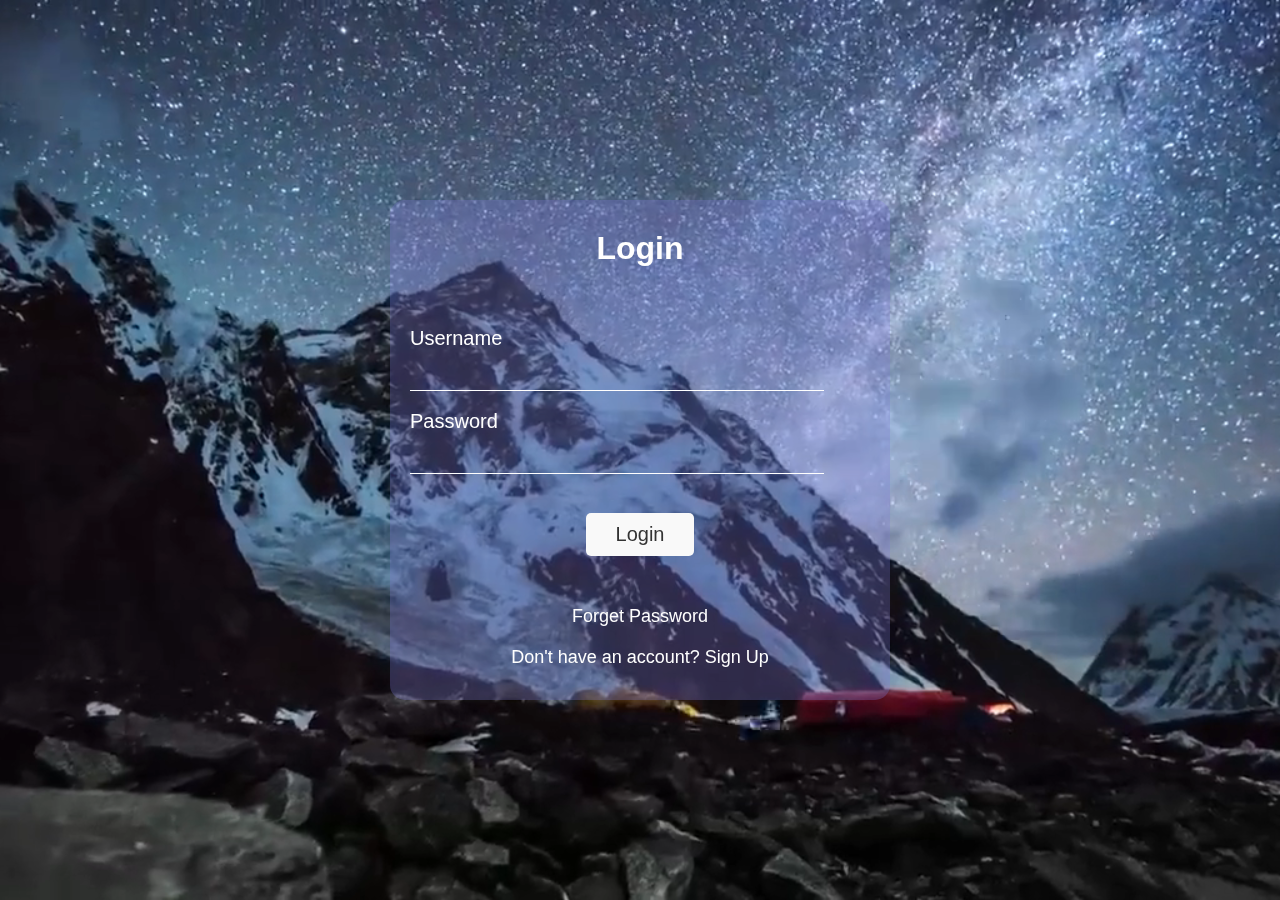
<file: index.html>
<!DOCTYPE html>
<html lang="en">
<head>
    <meta charset="UTF-8">
    <meta http-equiv="X-UA-Compatible" content="IE=edge">
    <meta name="viewport" content="width=device-width, initial-scale=1.0">
    <link rel="stylesheet" href="style.css">
    <title>Login Form</title>
    <!-- Font Awesome -->
    <link rel="stylesheet" href="https://pro.fontawesome.com/releases/v5.10.0/css/all.css" integrity="sha384-AYmEC3Yw5cVb3ZcuHtOA93w35dYTsvhLPVnYs9eStHfGJvOvKxVfELGroGkvsg+p" crossorigin="anonymous"/>
</head>
<body>
    <header>
        <video src="./background.mp4" autoplay muted loop></video>
        <div class="card">
            <h3>Login</h3>
            <div class="form-group">
                <i class="fas fa-user"></i>
                <label for="name">Username</label>
                <input type="text" required>
            </div>
            <div class="form-group">
                <i class="fas fa-lock"></i>
                <label for="name">Password</label>
                <input type="password" required>
            </div>
            <button class="btn" type="submit">Login</button>
            <a href="#">Forget Password</a>
            <a href="signup.html">Don't have an account? Sign Up</a>
        </div>
    </header>
</body>
</html>
</file>
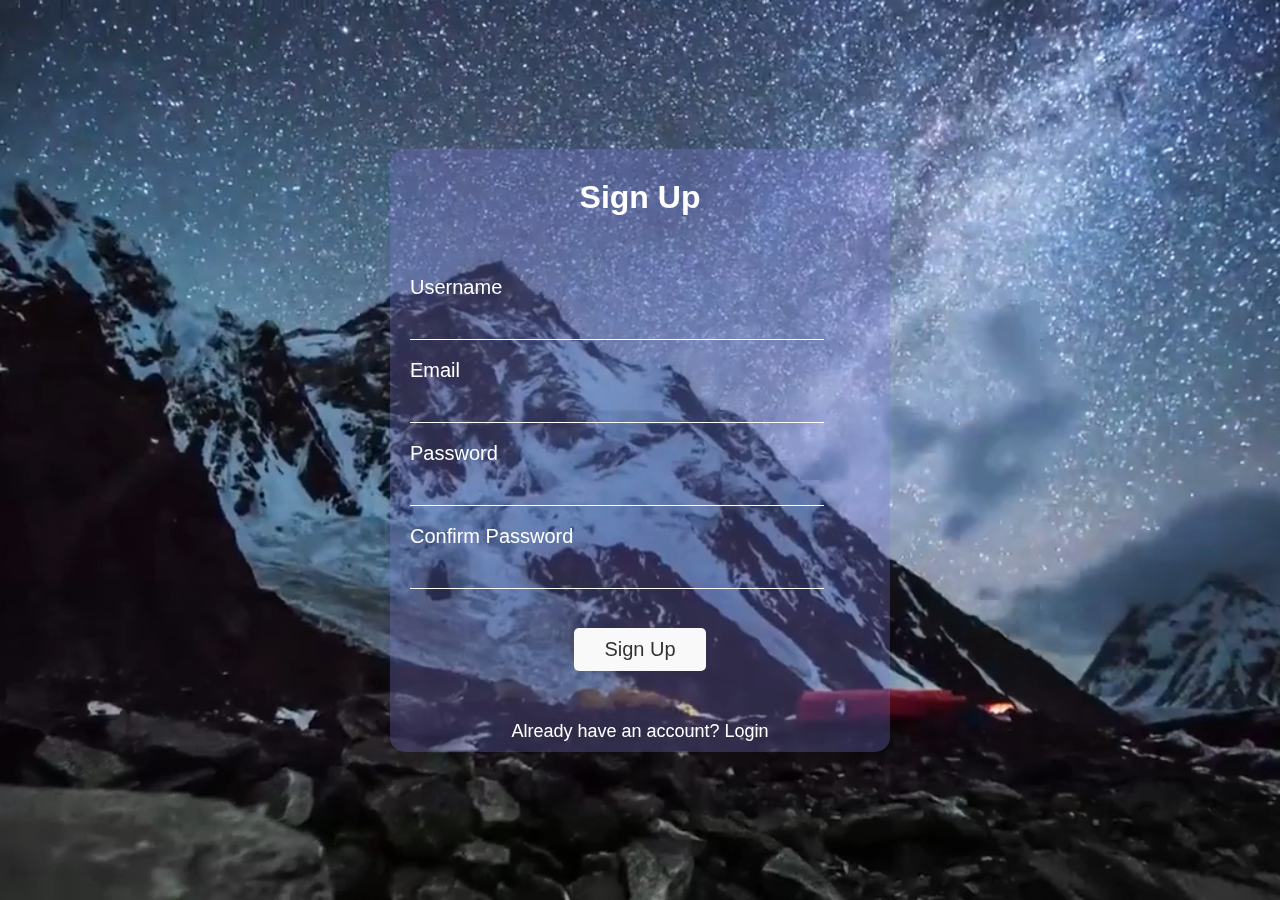
<file: signup.html>
<!DOCTYPE html>
<html lang="en">
<head>
    <meta charset="UTF-8">
    <meta http-equiv="X-UA-Compatible" content="IE=edge">
    <meta name="viewport" content="width=device-width, initial-scale=1.0">
    <link rel="stylesheet" href="style.css">
    <title>Sign Up Form</title>
    <!-- Font Awesome -->
    <link rel="stylesheet" href="https://pro.fontawesome.com/releases/v5.10.0/css/all.css" integrity="sha384-AYmEC3Yw5cVb3ZcuHtOA93w35dYTsvhLPVnYs9eStHfGJvOvKxVfELGroGkvsg+p" crossorigin="anonymous"/>
</head>
<body>
    <header>
        <video src="./background.mp4" autoplay muted loop></video>
        <div class="card">
            <h3>Sign Up</h3>
            <div class="form-group">
                <i class="fas fa-user"></i>
                <label for="name">Username</label>
                <input type="text" required>
            </div>
            <div class="form-group">
                <i class="fas fa-envelope"></i>
                <label for="name">Email</label>
                <input type="email" required>
            </div>
            <div class="form-group">
                <i class="fas fa-lock"></i>
                <label for="name">Password</label>
                <input type="password" required>
            </div>
            <div class="form-group">
                <i class="fas fa-lock"></i>
                <label for="name">Confirm Password</label>
                <input type="password" required>
            </div>
            <button class="btn" type="submit">Sign Up</button>
            <a href="index.html">Already have an account? Login</a> 
        </div>
    </header>
</body>
</html>
</file>
<file: style.css>
*{
    box-sizing: border-box;
    margin: 0;
    padding: 0;
}
body{
    font-family: 'Segoe UI', Tahoma, Geneva, Verdana, sans-serif;
}
header{
    width: 100%;
    height: 100vh;
    overflow: hidden;
    display: flex;
    align-items: center;
    justify-content: center;
}
video{
    width: 100%;
    height: 100%;
    object-fit: cover;
    object-position: center;
    position: absolute;
    top: 50%;
    left: 50%;
    transform: translate(-50%, -50%);
    z-index: -1;
}
.card{
    color: #fff;
    background-color: rgba(126, 123, 215, 0.3);
    min-width: 500px;
    min-height: 500px;
    border-radius: 15px;
}
.card h3{
    padding: 30px;
    font-size: 2rem;
    text-align: center;
    margin-bottom: 30px;
    font-weight: bold;
}
.form-group{
    font-size: 20px;
    margin: 20px;
}
.form-group input{
    display: block;
    width: 90%;
    padding: 10px 0;
    margin-top: 10px;
    background-color: transparent;
    border: 0;
    color: #fff;
    height: 30px;
    font-size: 20px;
    box-shadow: 0 1px 0 0 #fff;
    transition: all .5s linear;
}
.form-group input:focus,
.form-group input:valid{
    outline: none;
    height: 60px;
}
.card .btn{
    display: block;
    margin: 40px auto;
    text-align: center;
    background-color: #f9f9f9;
    color: #333;
    padding: 10px 30px;
    border: none;
    cursor: pointer;
    border-radius: 5px;
    font-size: 20px
}
.card .btn:focus{
    outline: none;
}
.card .btn:hover{
    background-color: #e9e9e9;
}
.card .btn:active {
    position: relative;
    top: 2px;
}
.card a{
    text-decoration: none;
    color: #fff;
    display: block;
    text-align: center;
    font-size: 18px;
    padding: 10px;
}
.card a:hover{
    text-decoration: underline;
}
</file>
